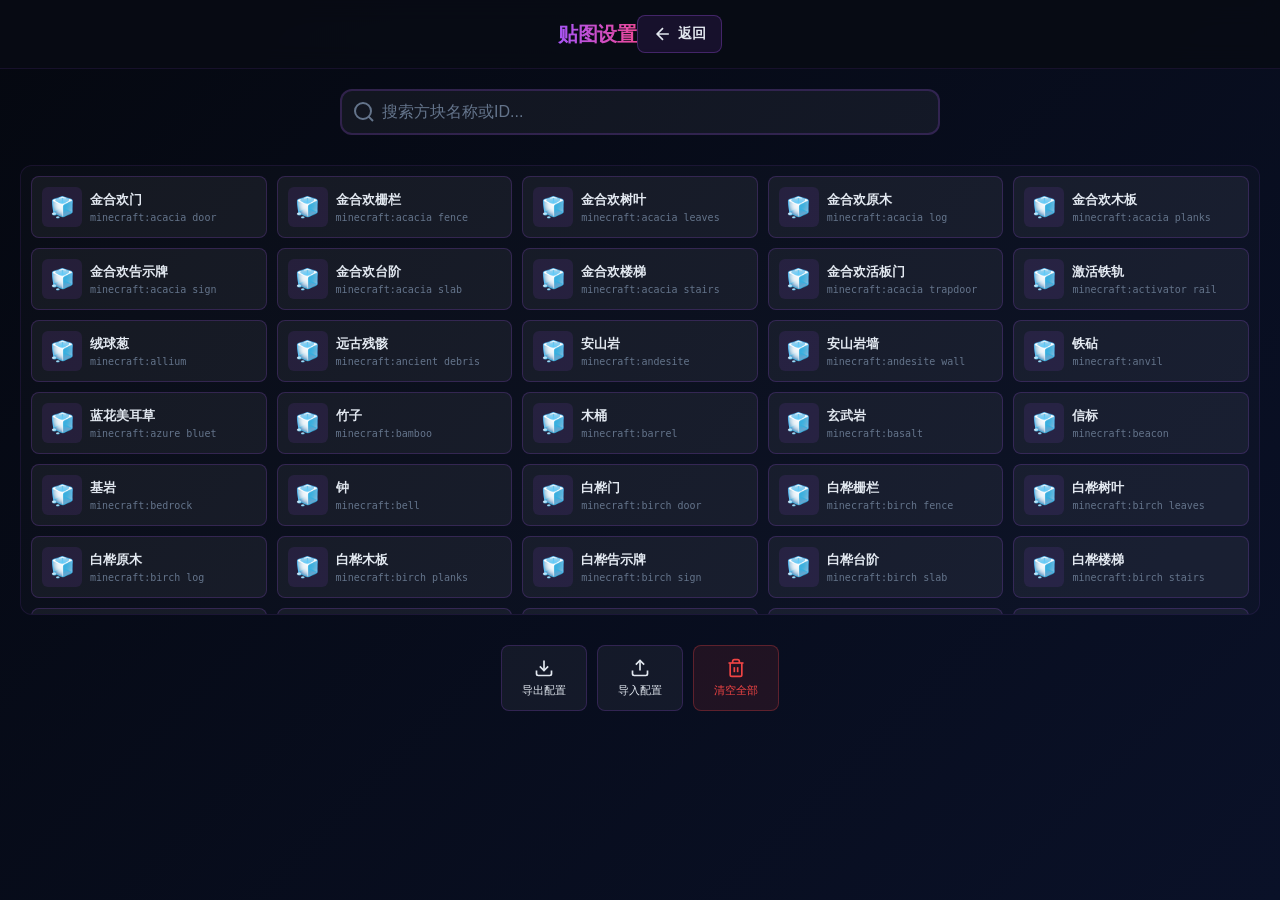
<file: texture-settings.html>
<!DOCTYPE html>
<html lang="zh-CN">
<head>
    <meta charset="UTF-8">
    <meta name="viewport" content="width=device-width, initial-scale=1.0">
    <title>贴图设置 - Litematic Viewer</title>
    <link rel="stylesheet" href="css/style.css">
    <link rel="stylesheet" href="css/texture-settings.css">
</head>
<body>
    <!-- 导航栏 -->
    <header class="header">
        <nav class="nav">
            <div class="logo">贴图设置</div>
            <a href="index.html" class="back-link">
                <svg width="20" height="20" viewBox="0 0 24 24" fill="none" stroke="currentColor" stroke-width="2">
                    <path d="M19 12H5M12 19l-7-7 7-7"/>
                </svg>
                返回
            </a>
        </nav>
    </header>

    <main class="texture-settings-main">
        <!-- 搜索区域 -->
        <section class="search-section">
            <div class="search-container">
                <svg class="search-icon" width="24" height="24" viewBox="0 0 24 24" fill="none" stroke="currentColor" stroke-width="2">
                    <circle cx="11" cy="11" r="8"/>
                    <path d="M21 21l-4.35-4.35"/>
                </svg>
                <input type="text" class="search-input" id="block-search" placeholder="搜索方块名称或ID...">
            </div>
        </section>

        <!-- 方块列表 -->
        <section class="blocks-section">
            <div class="blocks-grid" id="blocks-grid">
                <!-- 方块项目将通过 JavaScript 动态生成 -->
            </div>
        </section>

        <!-- 方块配置面板 -->
        <section class="block-config-panel" id="block-config-panel" style="display: none;">
            <div class="config-panel-header">
                <h2 class="config-panel-title" id="config-block-name">方块名称</h2>
                <button class="panel-close-btn" id="panel-close">
                    <svg width="20" height="20" viewBox="0 0 24 24" fill="none" stroke="currentColor" stroke-width="2">
                        <line x1="18" y1="6" x2="6" y2="18"/>
                        <line x1="6" y1="6" x2="18" y2="18"/>
                    </svg>
                </button>
            </div>

            <div class="config-panel-body">
                <!-- 当前贴图预览 -->
                <div class="current-texture-preview">
                    <h3>当前贴图配置</h3>
                    <div class="texture-preview-grid">
                        <div class="texture-preview-item">
                            <label>顶面</label>
                            <div class="texture-preview-box" id="preview-top">
                                <span class="preview-placeholder">-</span>
                            </div>
                            <span class="preview-text" id="preview-text-top">-</span>
                        </div>
                        <div class="texture-preview-item">
                            <label>底面</label>
                            <div class="texture-preview-box" id="preview-bottom">
                                <span class="preview-placeholder">-</span>
                            </div>
                            <span class="preview-text" id="preview-text-bottom">-</span>
                        </div>
                        <div class="texture-preview-item">
                            <label>北面</label>
                            <div class="texture-preview-box" id="preview-north">
                                <span class="preview-placeholder">-</span>
                            </div>
                            <span class="preview-text" id="preview-text-north">-</span>
                        </div>
                        <div class="texture-preview-item">
                            <label>南面</label>
                            <div class="texture-preview-box" id="preview-south">
                                <span class="preview-placeholder">-</span>
                            </div>
                            <span class="preview-text" id="preview-text-south">-</span>
                        </div>
                        <div class="texture-preview-item">
                            <label>东面</label>
                            <div class="texture-preview-box" id="preview-east">
                                <span class="preview-placeholder">-</span>
                            </div>
                            <span class="preview-text" id="preview-text-east">-</span>
                        </div>
                        <div class="texture-preview-item">
                            <label>西面</label>
                            <div class="texture-preview-box" id="preview-west">
                                <span class="preview-placeholder">-</span>
                            </div>
                            <span class="preview-text" id="preview-text-west">-</span>
                        </div>
                    </div>
                </div>

                <!-- 自定义贴图配置 -->
                <div class="custom-texture-config">
                    <h3>自定义贴图</h3>
                    <div class="texture-input-grid">
                        <div class="texture-input-group">
                            <label>顶面</label>
                            <input type="text" class="texture-input-field" id="input-top" placeholder="输入文件名...">
                        </div>
                        <div class="texture-input-group">
                            <label>底面</label>
                            <input type="text" class="texture-input-field" id="input-bottom" placeholder="输入文件名...">
                        </div>
                        <div class="texture-input-group">
                            <label>北面</label>
                            <input type="text" class="texture-input-field" id="input-north" placeholder="输入文件名...">
                        </div>
                        <div class="texture-input-group">
                            <label>南面</label>
                            <input type="text" class="texture-input-field" id="input-south" placeholder="输入文件名...">
                        </div>
                        <div class="texture-input-group">
                            <label>东面</label>
                            <input type="text" class="texture-input-field" id="input-east" placeholder="输入文件名...">
                        </div>
                        <div class="texture-input-group">
                            <label>西面</label>
                            <input type="text" class="texture-input-field" id="input-west" placeholder="输入文件名...">
                        </div>
                    </div>
                </div>

                <!-- 快捷操作 -->
                <div class="quick-actions">
                    <button class="quick-action-btn" id="btn-fill-all">
                        <svg width="18" height="18" viewBox="0 0 24 24" fill="none" stroke="currentColor" stroke-width="2">
                            <path d="M19 11V9a2 2 0 0 0-2-2H7a2 2 0 0 0-2 2v2"/>
                            <path d="M19 19v2a2 2 0 0 1-2 2H7a2 2 0 0 1-2-2v-2"/>
                            <path d="M5 7l7 5 7-5"/>
                        </svg>
                        六面相同
                    </button>
                    <button class="quick-action-btn" id="btn-fill-sides">
                        <svg width="18" height="18" viewBox="0 0 24 24" fill="none" stroke="currentColor" stroke-width="2">
                            <path d="M3 12h18"/>
                            <path d="M5 7l4 4"/>
                            <path d="M15 11l4-4"/>
                            <path d="M5 17l4-4"/>
                            <path d="M15 13l4 4"/>
                        </svg>
                        四侧相同
                    </button>
                    <button class="quick-action-btn" id="btn-use-current">
                        <svg width="18" height="18" viewBox="0 0 24 24" fill="none" stroke="currentColor" stroke-width="2">
                            <path d="M21 12v7a2 2 0 0 1-2 2H5a2 2 0 0 1-2-2V5a2 2 0 0 1 2-2h11"/>
                            <polyline points="17 2 17 14 5 14"/>
                        </svg>
                        使用当前
                    </button>
                    <button class="quick-action-btn btn-danger" id="btn-reset">
                        <svg width="18" height="18" viewBox="0 0 24 24" fill="none" stroke="currentColor" stroke-width="2">
                            <path d="M3 12a9 9 0 1 0 9-9 9.75 9.75 0 0 0-6.74 2.74L3 8"/>
                            <path d="M3 3v5h5"/>
                        </svg>
                        重置
                    </button>
                    <button class="quick-action-btn" id="btn-rotate-texture">
                        <svg width="18" height="18" viewBox="0 0 24 24" fill="none" stroke="currentColor" stroke-width="2">
                            <path d="M23 4v6h-6"/>
                            <path d="M20.49 15a9 9 0 1 1-2.12-9.36L23 10"/>
                            <path d="M3 12h18"/>
                            <path d="M3 12a9 9 0 1 0 9-9 9.75 9.75 0 0 0-6.74 2.74L3 8"/>
                        </svg>
                        旋转贴图
                    </button>
                </div>
            </div>

            <div class="config-panel-footer">
                <button class="config-save-btn" id="btn-save">保存配置</button>
            </div>
        </section>

        <!-- 操作按钮 -->
        <section class="actions-section">
            <button class="action-btn" id="btn-export">
                <svg width="18" height="18" viewBox="0 0 24 24" fill="none" stroke="currentColor" stroke-width="2">
                    <path d="M21 15v4a2 2 0 0 1-2 2H5a2 2 0 0 1-2-2v-4"/>
                    <polyline points="7 10 12 15 17 10"/>
                    <line x1="12" y1="15" x2="12" y2="3"/>
                </svg>
                导出配置
            </button>
            <button class="action-btn" id="btn-import">
                <svg width="18" height="18" viewBox="0 0 24 24" fill="none" stroke="currentColor" stroke-width="2">
                    <path d="M21 15v4a2 2 0 0 1-2 2H5a2 2 0 0 1-2-2v-4"/>
                    <polyline points="17 8 12 3 7 8"/>
                    <line x1="12" y1="3" x2="12" y2="15"/>
                </svg>
                导入配置
            </button>
            <button class="action-btn btn-danger" id="btn-clear">
                <svg width="18" height="18" viewBox="0 0 24 24" fill="none" stroke="currentColor" stroke-width="2">
                    <polyline points="3 6 5 6 21 6"/>
                    <path d="M19 6v14a2 2 0 0 1-2 2H7a2 2 0 0 1-2-2V6m3 0V4a2 2 0 0 1 2-2h4a2 2 0 0 1 2 2v2"/>
                    <line x1="10" y1="11" x2="10" y2="17"/>
                    <line x1="14" y1="11" x2="14" y2="17"/>
                </svg>
                清空全部
            </button>
        </section>
    </main>

    <!-- Toast 提示 -->
    <div class="toast" id="toast"></div>

    <!-- 错误弹窗 -->
    <div class="error-modal-overlay" id="error-modal">
        <div class="error-modal">
            <div class="error-modal-header">
                <svg width="22" height="22" viewBox="0 0 24 24" fill="none" stroke="#ef4444" stroke-width="2" stroke-linecap="round" stroke-linejoin="round">
                    <circle cx="12" cy="12" r="10"/>
                    <line x1="15" y1="9" x2="9" y2="15"/>
                    <line x1="9" y1="9" x2="15" y2="15"/>
                </svg>
                <span>错误</span>
            </div>
            <div class="error-modal-body">
                <p id="error-message"></p>
            </div>
            <div class="error-modal-footer">
                <button class="error-modal-btn" id="error-modal-close-btn">确定</button>
            </div>
        </div>
    </div>

    <script src="js/block-colors.js"></script>
    <script src="js/block-textures.js"></script>
    <script src="js/texture-settings-page.js"></script>
</body>
</html>
</file>
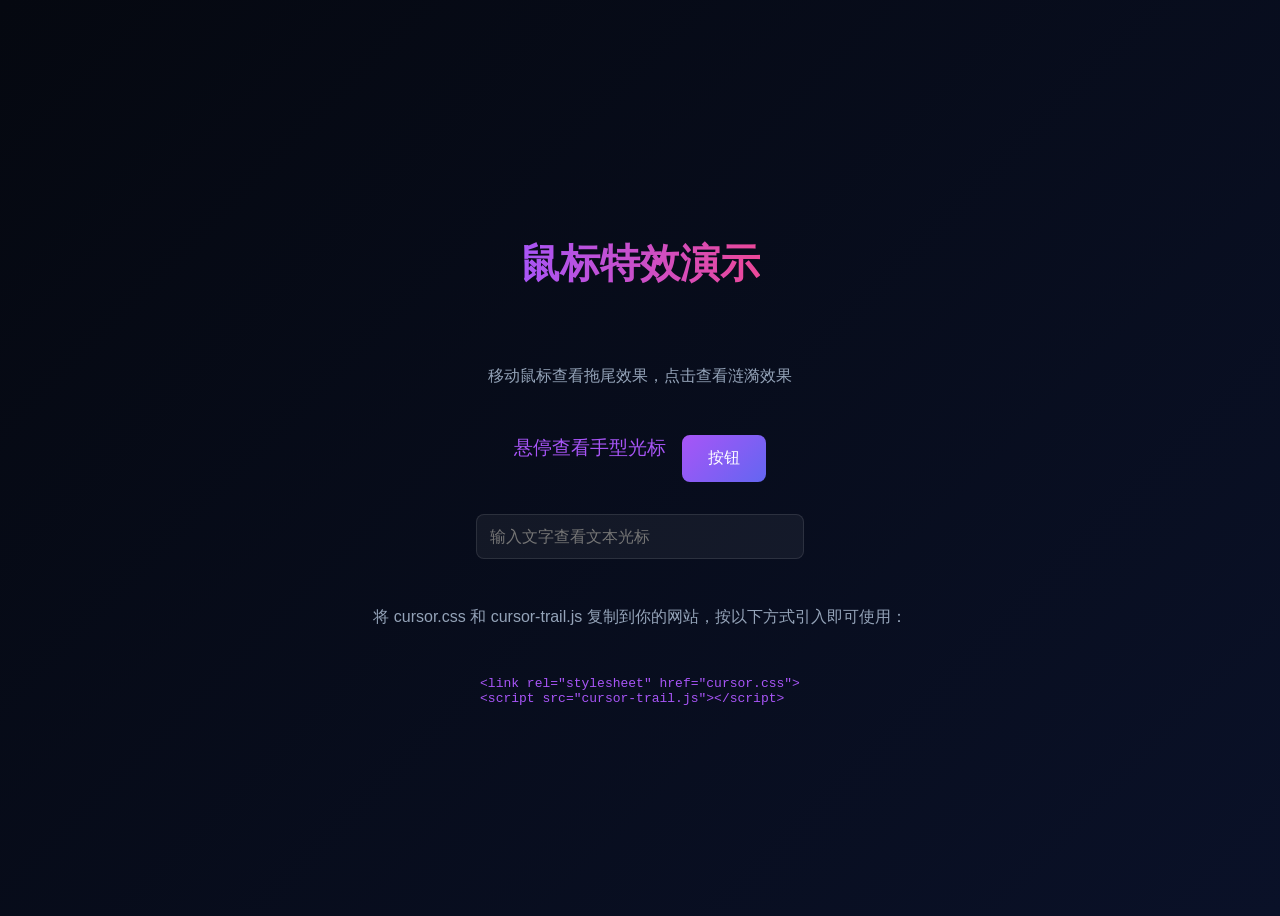
<file: 鼠标特效/demo.html>
<!DOCTYPE html>
<html lang="zh-CN">
<head>
    <meta charset="UTF-8">
    <meta name="viewport" content="width=device-width, initial-scale=1.0">
    <title>鼠标特效演示</title>
    <link rel="stylesheet" href="cursor.css">
    <style>
        body {
            font-family: 'Inter', -apple-system, BlinkMacSystemFont, sans-serif;
            background: linear-gradient(135deg, #050810 0%, #0a1128 100%);
            color: #e2e8f0;
            display: flex;
            align-items: center;
            justify-content: center;
            min-height: 100vh;
            flex-direction: column;
            gap: 2rem;
        }
        h1 {
            background: linear-gradient(90deg, #a855f7, #ec4899);
            -webkit-background-clip: text;
            background-clip: text;
            color: transparent;
            font-size: 2.5rem;
        }
        .demo-area {
            display: flex;
            gap: 1rem;
            flex-wrap: wrap;
            justify-content: center;
            max-width: 600px;
        }
        a { color: #a855f7; font-size: 1.2rem; text-decoration: none; }
        button {
            background: linear-gradient(135deg, #a855f7, #6366f1);
            color: #fff;
            border: none;
            padding: 0.8rem 1.6rem;
            border-radius: 0.5rem;
            font-size: 1rem;
        }
        input, textarea {
            background: rgba(255,255,255,0.05);
            border: 1px solid rgba(255,255,255,0.1);
            color: #e2e8f0;
            padding: 0.8rem;
            border-radius: 0.5rem;
            font-size: 1rem;
            width: 300px;
        }
        p { color: #94a3b8; }
    </style>
</head>
<body>
    <h1>鼠标特效演示</h1>
    <p>移动鼠标查看拖尾效果，点击查看涟漪效果</p>
    <div class="demo-area">
        <a href="#">悬停查看手型光标</a>
        <button>按钮</button>
    </div>
    <div class="demo-area">
        <input type="text" placeholder="输入文字查看文本光标">
    </div>
    <p>将 cursor.css 和 cursor-trail.js 复制到你的网站，按以下方式引入即可使用：</p>
    <code style="color:#a855f7;">&lt;link rel="stylesheet" href="cursor.css"&gt;<br>&lt;script src="cursor-trail.js"&gt;&lt;/script&gt;</code>
    <script src="cursor-trail.js"></script>
</body>
</html>
</file>
<file: css/style.css>
/* ============================================
   Litematic Viewer — 赛博朋克暗色主题样式
   ============================================ */

/* 4.1 全局样式 */
* {
    margin: 0;
    padding: 0;
    box-sizing: border-box;
}

html {
    font-size: 10px;
    scroll-behavior: smooth;
}

body {
    font-family: 'Inter', -apple-system, BlinkMacSystemFont, 'Segoe UI', Roboto, sans-serif;
    background: linear-gradient(135deg, #050810, #0a1128);
    color: #e2e8f0;
    min-height: 100vh;
    overflow-x: hidden;
}

::selection {
    color: #fff;
    background-color: #a855f7;
}

a {
    text-decoration: none;
    color: inherit;
}

/* 4.2 导航栏 */
.header {
    background: rgba(8, 12, 21, 0.9);
    backdrop-filter: blur(12px);
    -webkit-backdrop-filter: blur(12px);
    position: sticky;
    top: 0;
    z-index: 100;
    border-bottom: 1px solid rgba(168, 85, 247, 0.1);
}

.nav {
    display: flex;
    justify-content: center;
    align-items: center;
    max-width: 120rem;
    margin: 0 auto;
    padding: 1.5rem 3rem;
}

.logo {
    font-size: 2rem;
    font-weight: 800;
    background: linear-gradient(90deg, #a855f7, #ec4899);
    -webkit-background-clip: text;
    background-clip: text;
    color: transparent;
    letter-spacing: -0.02em;
}

/* 4.3 英雄区 */
.main {
    max-width: 120rem;
    margin: 0 auto;
    padding: 0 2rem;
}

.banner {
    text-align: center;
    padding: 4rem 0 2rem;
}

.banner h1 {
    font-size: 3.5rem;
    font-weight: 800;
    background: linear-gradient(90deg, #a855f7, #ec4899, #f97316);
    -webkit-background-clip: text;
    background-clip: text;
    color: transparent;
    line-height: 1.2;
    margin-bottom: 1rem;
}

.banner-subtitle {
    font-size: 1.6rem;
    color: #94a3b8;
    font-weight: 400;
}

/* 4.4 上传区域 */
.upload-section {
    padding: 1rem 0 3rem;
}

.upload-zone {
    max-width: 60rem;
    margin: 0 auto;
    min-height: 25rem;
    border: 2px dashed rgba(168, 85, 247, 0.4);
    border-radius: 1.5rem;
    background: rgba(168, 85, 247, 0.03);
    display: flex;
    flex-direction: column;
    align-items: center;
    justify-content: center;
    gap: 1rem;
    cursor: pointer;
    transition: all 0.3s ease;
}

.upload-zone:hover,
.upload-zone.dragover {
    border: 2px solid rgba(168, 85, 247, 0.8);
    background: rgba(168, 85, 247, 0.08);
    box-shadow: 0 0 30px rgba(168, 85, 247, 0.2);
}

.upload-icon {
    color: #a855f7;
    opacity: 0.7;
    transition: all 0.3s ease;
}

.upload-zone:hover .upload-icon {
    opacity: 1;
    transform: translateY(-4px);
}

.upload-text {
    font-size: 1.6rem;
    color: #e2e8f0;
    font-weight: 600;
}

.upload-hint {
    font-size: 1.3rem;
    color: #64748b;
}

/* 4.5 预览区域 */
.preview-section {
    padding: 0 0 2rem;
}

.preview-container {
    display: flex;
    gap: 2rem;
    align-items: stretch;
}

.canvas-wrapper {
    flex: 1;
    min-width: 0;
}

.canvas-container {
    position: relative;
    width: 100%;
    height: 65rem;
    background: rgba(0, 0, 0, 0.3);
    border: 1px solid rgba(168, 85, 247, 0.15);
    border-radius: 1.5rem;
    overflow: hidden;
}

#three-canvas {
    display: block;
    width: 100%;
    height: 100%;
    border-radius: 1.5rem;
}

/* 4.6 信息面板 */
.info-panel {
    width: 30rem;
    flex-shrink: 0;
    background: linear-gradient(135deg, rgba(168, 85, 247, 0.06), rgba(236, 72, 153, 0.04));
    border: 1px solid rgba(168, 85, 247, 0.15);
    border-radius: 1.5rem;
    padding: 2rem;
    box-shadow: 0 10px 15px -3px rgba(0, 0, 0, 0.5);
    overflow-y: auto;
    max-height: 65rem;
}

.info-title {
    font-size: 1.8rem;
    font-weight: 700;
    background: linear-gradient(90deg, #a855f7, #ec4899);
    -webkit-background-clip: text;
    background-clip: text;
    color: transparent;
    margin-bottom: 0.8rem;
}

.info-divider,
.stats-divider {
    height: 1px;
    background: linear-gradient(90deg, rgba(168, 85, 247, 0.3), transparent);
    margin-bottom: 1.5rem;
}

.info-row {
    display: flex;
    justify-content: space-between;
    align-items: center;
    padding: 0.8rem 0;
    border-bottom: 1px solid rgba(255, 255, 255, 0.04);
}

.info-row:last-child {
    border-bottom: none;
}

.info-label {
    font-size: 1.3rem;
    color: #94a3b8;
}

.info-value {
    font-size: 1.3rem;
    color: #e2e8f0;
    font-weight: 600;
    text-align: right;
    max-width: 16rem;
    overflow: hidden;
    text-overflow: ellipsis;
    white-space: nowrap;
}

/* 方块统计 */
.block-stats {
    margin-top: 2rem;
}

.stats-title {
    font-size: 1.5rem;
    font-weight: 700;
    color: #e2e8f0;
    margin-bottom: 0.8rem;
}

.stats-list {
    display: flex;
    flex-direction: column;
    gap: 1rem;
}

.stat-item {
    display: flex;
    flex-direction: column;
    gap: 0.4rem;
}

.stat-header {
    display: flex;
    justify-content: space-between;
    align-items: center;
}

.stat-name {
    font-size: 1.2rem;
    color: #94a3b8;
    overflow: hidden;
    text-overflow: ellipsis;
    white-space: nowrap;
    max-width: 18rem;
}

.stat-count {
    font-size: 1.1rem;
    color: #64748b;
    flex-shrink: 0;
}

/* 4.12 方块统计进度条 */
.block-stat-bar {
    height: 0.6rem;
    background: rgba(255, 255, 255, 0.06);
    border-radius: 0.3rem;
    overflow: hidden;
}

.block-stat-fill {
    height: 100%;
    background: linear-gradient(90deg, #a855f7, #ec4899);
    border-radius: 0.3rem;
    transition: width 0.5s ease;
}

.stats-toggle-btn {
    display: none;
    width: 100%;
    margin-top: 1rem;
    padding: 0.8rem;
    background: rgba(255, 255, 255, 0.05);
    border: 1px solid rgba(255, 255, 255, 0.1);
    border-radius: 0.6rem;
    color: #a78bfa;
    font-size: 1.3rem;
    font-family: inherit;
    cursor: pointer;
    transition: all 0.3s ease;
}

.stats-toggle-btn:hover {
    background: rgba(168, 85, 247, 0.1);
    border-color: rgba(168, 85, 247, 0.3);
    color: #c084fc;
}

/* 4.7 控制面板 */
.controls-bar {
    display: flex;
    align-items: center;
    justify-content: center;
    gap: 1.5rem;
    padding: 1.2rem 2rem;
    margin: 1rem 0 3rem;
    background: rgba(8, 12, 21, 0.9);
    backdrop-filter: blur(12px);
    -webkit-backdrop-filter: blur(12px);
    border-radius: 1rem;
    border: 1px solid rgba(168, 85, 247, 0.1);
    flex-wrap: wrap;
}

.control-group {
    display: flex;
    align-items: center;
    gap: 1rem;
}

.control-label {
    font-size: 1.2rem;
    color: #94a3b8;
    white-space: nowrap;
}

.layer-slider-group {
    display: flex;
    align-items: center;
    gap: 0.5rem;
}

.layer-value {
    font-size: 1.2rem;
    color: #a855f7;
    font-weight: 600;
    min-width: 2.5rem;
    text-align: center;
}

/* Range input 自定义 */
.range-input {
    -webkit-appearance: none;
    appearance: none;
    width: 12rem;
    height: 0.4rem;
    background: rgba(168, 85, 247, 0.2);
    border-radius: 0.2rem;
    outline: none;
    cursor: pointer;
}

.range-input::-webkit-slider-thumb {
    -webkit-appearance: none;
    appearance: none;
    width: 1.4rem;
    height: 1.4rem;
    background: linear-gradient(135deg, #a855f7, #ec4899);
    border-radius: 50%;
    cursor: pointer;
    box-shadow: 0 0 8px rgba(168, 85, 247, 0.5);
    transition: transform 0.2s ease;
}

.range-input::-webkit-slider-thumb:hover {
    transform: scale(1.2);
}

.range-input::-moz-range-thumb {
    width: 1.4rem;
    height: 1.4rem;
    background: linear-gradient(135deg, #a855f7, #ec4899);
    border-radius: 50%;
    border: none;
    cursor: pointer;
    box-shadow: 0 0 8px rgba(168, 85, 247, 0.5);
}

/* 4.8 控制按钮 */
.control-btn {
    display: flex;
    align-items: center;
    gap: 0.5rem;
    padding: 0.8rem 1.5rem;
    background: rgba(168, 85, 247, 0.08);
    border: 1px solid rgba(168, 85, 247, 0.2);
    border-radius: 0.8rem;
    color: #94a3b8;
    font-size: 1.3rem;
    font-family: inherit;
    cursor: pointer;
    transition: all 0.3s cubic-bezier(0.34, 1.56, 0.64, 1);
    white-space: nowrap;
}

.control-btn:hover {
    transform: translateY(-3px) scale(1.03);
    box-shadow: 0 4px 15px rgba(168, 85, 247, 0.3);
    color: #e2e8f0;
    border-color: rgba(168, 85, 247, 0.5);
    background: rgba(168, 85, 247, 0.15);
}

.control-btn.active {
    background: linear-gradient(135deg, #a855f7, #ec4899);
    border-color: transparent;
    color: #fff;
    box-shadow: 0 4px 15px rgba(168, 85, 247, 0.3);
}

.control-btn.active:hover {
    filter: brightness(1.1);
}

.control-btn.btn-danger:hover {
    border-color: rgba(239, 68, 68, 0.6);
    color: #ef4444;
    background: rgba(239, 68, 68, 0.1);
    box-shadow: 0 4px 15px rgba(239, 68, 68, 0.2);
}

.control-btn svg {
    flex-shrink: 0;
}

/* 4.10 加载遮罩 */
.loading-overlay {
    position: absolute;
    top: 0;
    left: 0;
    right: 0;
    bottom: 0;
    background: linear-gradient(135deg, rgba(5, 8, 16, 0.9), rgba(10, 17, 40, 0.9));
    backdrop-filter: blur(4px);
    -webkit-backdrop-filter: blur(4px);
    display: none;
    align-items: center;
    justify-content: center;
    flex-direction: column;
    gap: 1.5rem;
    z-index: 10;
    border-radius: 1.5rem;
}

.loading-overlay.active {
    display: flex;
}

.loading-spinner {
    width: 4rem;
    height: 4rem;
    border: 3px solid rgba(168, 85, 247, 0.2);
    border-top-color: #a855f7;
    border-radius: 50%;
    animation: spin 0.8s linear infinite;
}

@keyframes spin {
    to { transform: rotate(360deg); }
}

.loading-text {
    font-size: 1.6rem;
    color: #a855f7;
    font-weight: 600;
}

/* 4.11 空状态 */
.empty-state {
    position: absolute;
    top: 0;
    left: 0;
    right: 0;
    bottom: 0;
    display: flex;
    align-items: center;
    justify-content: center;
    flex-direction: column;
    gap: 1rem;
    color: #64748b;
    pointer-events: none;
}

.empty-state svg {
    opacity: 0.3;
}

.empty-state p {
    font-size: 1.4rem;
}

.empty-state.hidden {
    display: none;
}

/* 4.9 Toast 提示 */
.toast {
    position: fixed;
    top: 2rem;
    left: 50%;
    transform: translateX(-50%);
    padding: 1.2rem 2.4rem;
    border-radius: 0.8rem;
    color: #fff;
    font-size: 1.4rem;
    font-weight: 500;
    font-family: 'Inter', -apple-system, BlinkMacSystemFont, 'Segoe UI', Roboto, sans-serif;
    box-shadow: 0 10px 40px rgba(0, 0, 0, 0.5);
    backdrop-filter: blur(12px);
    -webkit-backdrop-filter: blur(12px);
    border: 1px solid rgba(255, 255, 255, 0.1);
    z-index: 1000;
    animation: toastIn 0.3s ease;
    white-space: nowrap;
}

.toast.success {
    background: linear-gradient(135deg, #10b981, #059669);
}

.toast.error {
    background: linear-gradient(135deg, #ef4444, #dc2626);
}

.toast.info {
    background: linear-gradient(135deg, #a855f7, #ec4899);
}

.toast.fade-out {
    animation: toastOut 0.3s ease forwards;
}

@keyframes toastIn {
    from { opacity: 0; transform: translateX(-50%) translateY(-1rem); }
    to { opacity: 1; transform: translateX(-50%) translateY(0); }
}

@keyframes toastOut {
    from { opacity: 1; transform: translateX(-50%) translateY(0); }
    to { opacity: 0; transform: translateX(-50%) translateY(-1rem); }
}

/* 错误弹窗（需手动关闭） */
.error-modal-overlay {
    position: fixed;
    top: 0;
    left: 0;
    right: 0;
    bottom: 0;
    background: rgba(0, 0, 0, 0.6);
    backdrop-filter: blur(4px);
    -webkit-backdrop-filter: blur(4px);
    z-index: 2000;
    display: flex;
    align-items: center;
    justify-content: center;
    animation: modalFadeIn 0.2s ease;
}

.error-modal {
    background: rgba(15, 20, 35, 0.98);
    border: 1px solid rgba(239, 68, 68, 0.3);
    border-radius: 1.2rem;
    box-shadow: 0 20px 60px rgba(0, 0, 0, 0.6), 0 0 30px rgba(239, 68, 68, 0.1);
    max-width: 42rem;
    width: 90%;
    overflow: hidden;
}

.error-modal-header {
    display: flex;
    align-items: center;
    gap: 0.8rem;
    padding: 1.5rem 2rem;
    border-bottom: 1px solid rgba(239, 68, 68, 0.15);
    font-size: 1.6rem;
    font-weight: 700;
    color: #ef4444;
}

.error-modal-body {
    padding: 2rem;
}

.error-modal-body p {
    font-size: 1.4rem;
    color: #e2e8f0;
    line-height: 1.6;
    word-break: break-all;
}

.error-modal-footer {
    padding: 1rem 2rem 1.5rem;
    display: flex;
    justify-content: flex-end;
}

.error-modal-btn {
    padding: 0.8rem 2rem;
    background: linear-gradient(135deg, #ef4444, #dc2626);
    color: #fff;
    border: none;
    border-radius: 0.6rem;
    font-size: 1.4rem;
    font-family: inherit;
    font-weight: 600;
    cursor: pointer;
    transition: all 0.3s cubic-bezier(0.34, 1.56, 0.64, 1);
}

.error-modal-btn:hover {
    transform: translateY(-2px) scale(1.02);
    box-shadow: 0 4px 15px rgba(239, 68, 68, 0.4);
    filter: brightness(1.1);
}

@keyframes modalFadeIn {
    from { opacity: 0; }
    to { opacity: 1; }
}

/* Footer */
.footer {
    text-align: center;
    padding: 3rem 2rem;
    border-top: 1px solid rgba(168, 85, 247, 0.1);
}

.footer p {
    font-size: 1.2rem;
    color: #64748b;
}

/* 隐藏预览区域的初始状态 */
#preview-section {
    display: none;
}

#controls-bar {
    display: none;
}

/* ============================================
   响应式设计
   ============================================ */
@media (max-width: 768px) {
    .nav {
        padding: 1.2rem 1.5rem;
    }

    .logo {
        font-size: 1.6rem;
    }

    .banner h1 {
        font-size: 2.4rem;
    }

    .banner-subtitle {
        font-size: 1.4rem;
    }

    .upload-zone {
        min-height: 18rem;
        padding: 2rem;
    }

    .upload-icon svg {
        width: 48px;
        height: 48px;
    }

    .upload-text {
        font-size: 1.4rem;
    }

    .preview-container {
        flex-direction: column;
    }

    .info-panel {
        width: 100%;
        max-height: none;
    }

    .canvas-container {
        height: 40rem;
    }

    .controls-bar {
        flex-direction: column;
        align-items: stretch;
        padding: 1rem 1.5rem;
    }

    .control-group {
        justify-content: center;
    }

    .range-input {
        width: 8rem;
    }

    .control-btn {
        justify-content: center;
    }
}

@media (max-width: 480px) {
    .banner h1 {
        font-size: 2rem;
    }

    .canvas-container {
        height: 30rem;
    }

    .layer-slider-group {
        flex-wrap: wrap;
        justify-content: center;
    }
}

/* 贴图设置模态框 */
.texture-modal-overlay {
    position: fixed;
    top: 0;
    left: 0;
    width: 100%;
    height: 100%;
    background: rgba(0, 0, 0, 0.7);
    backdrop-filter: blur(4px);
    -webkit-backdrop-filter: blur(4px);
    z-index: 1000;
    display: none;
    align-items: center;
    justify-content: center;
}

.texture-modal-overlay.active {
    display: flex;
}

.texture-modal {
    background: linear-gradient(135deg, #1a1a2e, #16213e);
    border: 1px solid rgba(168, 85, 247, 0.2);
    border-radius: 16px;
    width: 90%;
    max-width: 600px;
    max-height: 90vh;
    overflow-y: auto;
    box-shadow: 0 20px 60px rgba(0, 0, 0, 0.5);
}

.texture-modal-header {
    display: flex;
    justify-content: space-between;
    align-items: center;
    padding: 1.5rem 2rem;
    border-bottom: 1px solid rgba(168, 85, 247, 0.1);
}

.texture-modal-header h2 {
    font-size: 1.8rem;
    font-weight: 700;
    background: linear-gradient(90deg, #a855f7, #ec4899);
    -webkit-background-clip: text;
    background-clip: text;
    color: transparent;
    margin: 0;
}

.texture-modal-close {
    background: rgba(239, 68, 68, 0.1);
    border: 1px solid rgba(239, 68, 68, 0.3);
    border-radius: 8px;
    width: 40px;
    height: 40px;
    display: flex;
    align-items: center;
    justify-content: center;
    cursor: pointer;
    color: #ef4444;
    transition: all 0.3s ease;
}

.texture-modal-close:hover {
    background: rgba(239, 68, 68, 0.2);
    transform: rotate(90deg);
}

.texture-modal-body {
    padding: 2rem;
}

.texture-selector {
    display: flex;
    align-items: center;
    gap: 1rem;
    margin-bottom: 2rem;
}

.texture-label {
    font-size: 1.4rem;
    font-weight: 600;
    color: #e2e8f0;
    white-space: nowrap;
}

.texture-select {
    flex: 1;
    background: rgba(255, 255, 255, 0.05);
    border: 1px solid rgba(168, 85, 247, 0.2);
    border-radius: 8px;
    padding: 0.8rem 1rem;
    font-size: 1.4rem;
    color: #e2e8f0;
    cursor: pointer;
    transition: all 0.3s ease;
}

.texture-select:hover,
.texture-select:focus {
    border-color: rgba(168, 85, 247, 0.5);
    background: rgba(255, 255, 255, 0.08);
}

.texture-select option {
    background: #1a1a2e;
    color: #e2e8f0;
    padding: 0.5rem;
}

.texture-config {
    background: rgba(255, 255, 255, 0.03);
    border-radius: 12px;
    padding: 1.5rem;
    margin-bottom: 1.5rem;
}

.config-title {
    font-size: 1.4rem;
    font-weight: 600;
    color: #a855f7;
    margin-bottom: 1rem;
}

.face-config-row {
    display: grid;
    grid-template-columns: 1fr 1fr;
    gap: 1rem;
    margin-bottom: 1rem;
}

.face-config-item {
    display: flex;
    flex-direction: column;
    gap: 0.5rem;
}

.face-config-item .face-label {
    font-size: 1.2rem;
    font-weight: 500;
    color: #94a3b8;
}

.texture-input {
    background: rgba(255, 255, 255, 0.05);
    border: 1px solid rgba(168, 85, 247, 0.2);
    border-radius: 6px;
    padding: 0.6rem 0.8rem;
    font-size: 1.2rem;
    color: #e2e8f0;
    font-family: 'Inter', monospace;
    transition: all 0.3s ease;
}

.texture-input:hover,
.texture-input:focus {
    border-color: rgba(168, 85, 247, 0.5);
    background: rgba(255, 255, 255, 0.08);
    outline: none;
}

.texture-input::placeholder {
    color: #64748b;
}

.quick-settings {
    background: rgba(255, 255, 255, 0.03);
    border-radius: 12px;
    padding: 1.5rem;
    margin-bottom: 1.5rem;
}

.quick-actions {
    display: grid;
    grid-template-columns: repeat(3, 1fr);
    gap: 0.8rem;
}

.quick-btn {
    display: flex;
    flex-direction: column;
    align-items: center;
    gap: 0.5rem;
    padding: 1rem;
    background: rgba(168, 85, 247, 0.1);
    border: 1px solid rgba(168, 85, 247, 0.3);
    border-radius: 8px;
    color: #e2e8f0;
    font-size: 1.2rem;
    cursor: pointer;
    transition: all 0.3s ease;
}

.quick-btn:hover {
    background: rgba(168, 85, 247, 0.2);
    border-color: rgba(168, 85, 247, 0.5);
    transform: translateY(-2px);
}

.quick-btn svg {
    width: 24px;
    height: 24px;
}

.texture-actions {
    display: grid;
    grid-template-columns: repeat(4, 1fr);
    gap: 0.8rem;
}

.texture-action-btn {
    display: flex;
    flex-direction: column;
    align-items: center;
    gap: 0.5rem;
    padding: 1rem 0.8rem;
    background: rgba(255, 255, 255, 0.05);
    border: 1px solid rgba(168, 85, 247, 0.2);
    border-radius: 8px;
    color: #e2e8f0;
    font-size: 1.1rem;
    cursor: pointer;
    transition: all 0.3s ease;
}

.texture-action-btn:hover {
    background: rgba(168, 85, 247, 0.15);
    border-color: rgba(168, 85, 247, 0.4);
    transform: translateY(-2px);
}

.texture-action-btn.btnSave {
    background: rgba(34, 197, 94, 0.1);
    border-color: rgba(34, 197, 94, 0.3);
    color: #22c55e;
}

.texture-action-btn.btnSave:hover {
    background: rgba(34, 197, 94, 0.2);
    border-color: rgba(34, 197, 94, 0.5);
}

.texture-action-btn.btn-danger {
    background: rgba(239, 68, 68, 0.1);
    border-color: rgba(239, 68, 68, 0.3);
    color: #ef4444;
}

.texture-action-btn.btn-danger:hover {
    background: rgba(239, 68, 68, 0.2);
    border-color: rgba(239, 68, 68, 0.5);
}

.texture-action-btn svg {
    width: 20px;
    height: 20px;
}

/* 按钮主要样式 */
.btn-primary {
    background: linear-gradient(135deg, rgba(168, 85, 247, 0.2), rgba(236, 72, 153, 0.2));
    border-color: rgba(168, 85, 247, 0.4);
}

.btn-primary:hover {
    background: linear-gradient(135deg, rgba(168, 85, 247, 0.3), rgba(236, 72, 153, 0.3));
    border-color: rgba(168, 85, 247, 0.6);
    box-shadow: 0 4px 12px rgba(168, 85, 247, 0.3);
}

/* 响应式调整 */
@media (max-width: 768px) {
    .face-config-row {
        grid-template-columns: 1fr;
    }

    .quick-actions {
        grid-template-columns: 1fr;
    }

    .texture-actions {
        grid-template-columns: repeat(2, 1fr);
    }
}
</file>
<file: css/texture-settings.css>
/* 贴图设置页面样式 */

.texture-settings-main {
    max-width: 140rem;
    margin: 0 auto;
    padding: 2rem;
}

/* 导航栏返回链接 */
.back-link {
    display: flex;
    align-items: center;
    gap: 0.5rem;
    padding: 0.8rem 1.5rem;
    background: rgba(168, 85, 247, 0.1);
    border: 1px solid rgba(168, 85, 247, 0.3);
    border-radius: 8px;
    color: #e2e8f0;
    text-decoration: none;
    font-size: 1.4rem;
    font-weight: 600;
    transition: all 0.3s ease;
    cursor: pointer;
}

.back-link:hover {
    background: rgba(168, 85, 247, 0.2);
    border-color: rgba(168, 85, 247, 0.5);
    transform: translateX(-4px);
}

/* 搜索区域 */
.search-section {
    margin-bottom: 3rem;
}

.search-container {
    position: relative;
    max-width: 60rem;
    margin: 0 auto;
}

.search-icon {
    position: absolute;
    left: 1.2rem;
    top: 50%;
    transform: translateY(-50%);
    color: #64748b;
    pointer-events: none;
}

.search-input {
    width: 100%;
    padding: 1.2rem 1.2rem 1.2rem 4rem;
    background: rgba(255, 255, 255, 0.05);
    border: 2px solid rgba(168, 85, 247, 0.2);
    border-radius: 12px;
    font-size: 1.6rem;
    color: #e2e8f0;
    transition: all 0.3s ease;
}

.search-input::placeholder {
    color: #64748b;
}

.search-input:focus {
    outline: none;
    border-color: rgba(168, 85, 247, 0.6);
    background: rgba(255, 255, 255, 0.08);
    box-shadow: 0 0 20px rgba(168, 85, 247, 0.2);
}

/* 方块列表区域 */
.blocks-section {
    margin-bottom: 3rem;
}

.blocks-grid {
    display: grid;
    grid-template-columns: repeat(auto-fill, minmax(20rem, 1fr));
    gap: 1rem;
    max-height: 50vh;
    overflow-y: auto;
    padding: 1rem;
    background: rgba(255, 255, 255, 0.02);
    border-radius: 12px;
    border: 1px solid rgba(168, 85, 247, 0.1);
}

.blocks-grid::-webkit-scrollbar {
    width: 8px;
}

.blocks-grid::-webkit-scrollbar-track {
    background: rgba(255, 255, 255, 0.05);
    border-radius: 4px;
}

.blocks-grid::-webkit-scrollbar-thumb {
    background: rgba(168, 85, 247, 0.3);
    border-radius: 4px;
}

.blocks-grid::-webkit-scrollbar-thumb:hover {
    background: rgba(168, 85, 247, 0.5);
}

.block-item {
    background: rgba(255, 255, 255, 0.05);
    border: 1px solid rgba(168, 85, 247, 0.2);
    border-radius: 8px;
    padding: 1rem;
    cursor: pointer;
    transition: all 0.3s ease;
    display: flex;
    align-items: center;
    gap: 0.8rem;
}

.block-item:hover {
    background: rgba(168, 85, 247, 0.1);
    border-color: rgba(168, 85, 247, 0.5);
    transform: translateY(-2px);
    box-shadow: 0 8px 20px rgba(168, 85, 247, 0.15);
}

.block-item.has-custom-config {
    border-color: #22c55e;
    background: rgba(34, 197, 94, 0.05);
}

.block-item.has-custom-config:hover {
    border-color: #22c55e;
    background: rgba(34, 197, 94, 0.1);
}

.block-icon {
    width: 4rem;
    height: 4rem;
    background: rgba(168, 85, 247, 0.1);
    border-radius: 6px;
    display: flex;
    align-items: center;
    justify-content: center;
    font-size: 2rem;
    flex-shrink: 0;
}

.block-info {
    flex: 1;
    min-width: 0;
}

.block-name {
    font-size: 1.3rem;
    font-weight: 600;
    color: #e2e8f0;
    margin-bottom: 0.3rem;
    white-space: nowrap;
    overflow: hidden;
    text-overflow: ellipsis;
}

.block-id {
    font-size: 1rem;
    color: #64748b;
    font-family: 'Inter', monospace;
    white-space: nowrap;
    overflow: hidden;
    text-overflow: ellipsis;
}

.custom-indicator {
    display: none;
    align-items: center;
    gap: 0.3rem;
    font-size: 0.9rem;
    color: #22c55e;
    font-weight: 600;
}

.block-item.has-custom-config .custom-indicator {
    display: flex;
}

.custom-indicator svg {
    width: 14px;
    height: 14px;
}

/* 方块配置面板 */
.block-config-panel {
    position: fixed;
    top: 50%;
    left: 50%;
    transform: translate(-50%, -50%);
    background: linear-gradient(135deg, #1a1a2e, #16213e);
    border: 1px solid rgba(168, 85, 247, 0.2);
    border-radius: 16px;
    width: 90%;
    max-width: 800px;
    max-height: 90vh;
    overflow-y: auto;
    box-shadow: 0 20px 60px rgba(0, 0, 0, 0.5);
    z-index: 1000;
}

.config-panel-header {
    display: flex;
    justify-content: space-between;
    align-items: center;
    padding: 1.5rem 2rem;
    border-bottom: 1px solid rgba(168, 85, 247, 0.1);
    position: sticky;
    top: 0;
    background: linear-gradient(135deg, #1a1a2e, #16213e);
    z-index: 10;
}

.config-panel-title {
    font-size: 1.8rem;
    font-weight: 700;
    background: linear-gradient(90deg, #a855f7, #ec4899);
    -webkit-background-clip: text;
    background-clip: text;
    color: transparent;
    margin: 0;
}

.panel-close-btn {
    background: rgba(239, 68, 68, 0.1);
    border: 1px solid rgba(239, 68, 68, 0.3);
    border-radius: 8px;
    width: 40px;
    height: 40px;
    display: flex;
    align-items: center;
    justify-content: center;
    cursor: pointer;
    color: #ef4444;
    transition: all 0.3s ease;
}

.panel-close-btn:hover {
    background: rgba(239, 68, 68, 0.2);
    transform: rotate(90deg);
}

.config-panel-body {
    padding: 2rem;
}

.config-panel-footer {
    padding: 1.5rem 2rem;
    border-top: 1px solid rgba(168, 85, 247, 0.1);
    position: sticky;
    bottom: 0;
    background: linear-gradient(135deg, #1a1a2e, #16213e);
    z-index: 10;
}

.config-save-btn {
    width: 100%;
    padding: 1.2rem;
    background: linear-gradient(135deg, #22c55e, #16a34a);
    border: none;
    border-radius: 8px;
    color: white;
    font-size: 1.5rem;
    font-weight: 700;
    cursor: pointer;
    transition: all 0.3s ease;
}

.config-save-btn:hover {
    background: linear-gradient(135deg, #16a34a, #15803d);
    transform: translateY(-2px);
    box-shadow: 0 8px 20px rgba(34, 197, 94, 0.3);
}

/* 当前贴图预览 */
.current-texture-preview {
    background: rgba(255, 255, 255, 0.03);
    border-radius: 12px;
    padding: 1.5rem;
    margin-bottom: 2rem;
}

.current-texture-preview h3 {
    font-size: 1.5rem;
    color: #a855f7;
    margin-bottom: 1.5rem;
}

.texture-preview-grid {
    display: grid;
    grid-template-columns: repeat(auto-fit, minmax(15rem, 1fr));
    gap: 1rem;
}

.texture-preview-item {
    display: flex;
    flex-direction: column;
    align-items: center;
    gap: 0.8rem;
}

.texture-preview-item label {
    font-size: 1.1rem;
    font-weight: 500;
    color: #94a3b8;
}

.texture-preview-box {
    width: 8rem;
    height: 8rem;
    background: rgba(255, 255, 255, 0.05);
    border: 2px dashed rgba(168, 85, 247, 0.3);
    border-radius: 8px;
    display: flex;
    align-items: center;
    justify-content: center;
    overflow: hidden;
}

.texture-preview-box img {
    width: 100%;
    height: 100%;
    object-fit: contain;
}

.preview-placeholder {
    color: #64748b;
    font-size: 2rem;
}

.preview-text {
    font-size: 1rem;
    color: #64748b;
    font-family: 'Inter', monospace;
    text-align: center;
    word-break: break-all;
}

/* 自定义贴图配置 */
.custom-texture-config {
    background: rgba(255, 255, 255, 0.03);
    border-radius: 12px;
    padding: 1.5rem;
    margin-bottom: 2rem;
}

.custom-texture-config h3 {
    font-size: 1.5rem;
    color: #a855f7;
    margin-bottom: 1.5rem;
}

.texture-input-grid {
    display: grid;
    grid-template-columns: repeat(auto-fit, minmax(18rem, 1fr));
    gap: 1rem;
}

.texture-input-group {
    display: flex;
    flex-direction: column;
    gap: 0.5rem;
}

.texture-input-group label {
    font-size: 1.1rem;
    font-weight: 500;
    color: #94a3b8;
}

.texture-input-field {
    background: rgba(255, 255, 255, 0.05);
    border: 1px solid rgba(168, 85, 247, 0.2);
    border-radius: 6px;
    padding: 0.8rem 1rem;
    font-size: 1.2rem;
    color: #e2e8f0;
    font-family: 'Inter', monospace;
    transition: all 0.3s ease;
}

.texture-input-field::placeholder {
    color: #64748b;
}

.texture-input-field:focus {
    outline: none;
    border-color: rgba(168, 85, 247, 0.6);
    background: rgba(255, 255, 255, 0.08);
    box-shadow: 0 0 10px rgba(168, 85, 247, 0.1);
}

/* 快捷操作 */
.quick-actions {
    display: grid;
    grid-template-columns: repeat(auto-fit, minmax(12rem, 1fr));
    gap: 1rem;
}

.quick-action-btn {
    display: flex;
    flex-direction: column;
    align-items: center;
    gap: 0.5rem;
    padding: 1.2rem;
    background: rgba(168, 85, 247, 0.1);
    border: 1px solid rgba(168, 85, 247, 0.3);
    border-radius: 8px;
    color: #e2e8f0;
    font-size: 1.1rem;
    font-weight: 500;
    cursor: pointer;
    transition: all 0.3s ease;
}

.quick-action-btn:hover {
    background: rgba(168, 85, 247, 0.2);
    border-color: rgba(168, 85, 247, 0.5);
    transform: translateY(-2px);
    box-shadow: 0 4px 12px rgba(168, 85, 247, 0.2);
}

.quick-action-btn svg {
    width: 24px;
    height: 24px;
}

.quick-action-btn.btn-danger {
    background: rgba(239, 68, 68, 0.1);
    border-color: rgba(239, 68, 68, 0.3);
    color: #ef4444;
}

.quick-action-btn.btn-danger:hover {
    background: rgba(239, 68, 68, 0.2);
    border-color: rgba(239, 68, 68, 0.5);
    box-shadow: 0 4px 12px rgba(239, 68, 68, 0.2);
}

/* 操作按钮区域 */
.actions-section {
    display: flex;
    justify-content: center;
    gap: 1rem;
    margin-top: 2rem;
}

.action-btn {
    display: flex;
    flex-direction: column;
    align-items: center;
    gap: 0.5rem;
    padding: 1.2rem 2rem;
    background: rgba(255, 255, 255, 0.05);
    border: 1px solid rgba(168, 85, 247, 0.2);
    border-radius: 8px;
    color: #e2e8f0;
    font-size: 1.1rem;
    font-weight: 500;
    cursor: pointer;
    transition: all 0.3s ease;
}

.action-btn:hover {
    background: rgba(168, 85, 247, 0.15);
    border-color: rgba(168, 85, 247, 0.4);
    transform: translateY(-2px);
}

.action-btn.btn-danger {
    background: rgba(239, 68, 68, 0.1);
    border-color: rgba(239, 68, 68, 0.3);
    color: #ef4444;
}

.action-btn.btn-danger:hover {
    background: rgba(239, 68, 68, 0.2);
    border-color: rgba(239, 68, 68, 0.5);
}

.action-btn svg {
    width: 20px;
    height: 20px;
}

/* Toast 提示 */
.toast {
    position: fixed;
    top: 2rem;
    right: 2rem;
    padding: 1.2rem 2rem;
    background: linear-gradient(135deg, #1a1a2e, #16213e);
    border: 1px solid rgba(168, 85, 247, 0.3);
    border-radius: 8px;
    color: #e2e8f0;
    font-size: 1.3rem;
    z-index: 2000;
    box-shadow: 0 10px 40px rgba(0, 0, 0, 0.3);
    opacity: 0;
    transform: translateX(100px);
    transition: all 0.3s ease;
}

.toast.active {
    opacity: 1;
    transform: translateX(0);
}

.toast.success {
    border-color: #22c55e;
}

.toast.error {
    border-color: #ef4444;
}

.toast.info {
    border-color: #3b82f6;
}

/* 错误弹窗 */
.error-modal-overlay {
    position: fixed;
    top: 0;
    left: 0;
    width: 100%;
    height: 100%;
    background: rgba(0, 0, 0, 0.7);
    backdrop-filter: blur(4px);
    -webkit-backdrop-filter: blur(4px);
    z-index: 3000;
    display: none;
    align-items: center;
    justify-content: center;
}

.error-modal-overlay.active {
    display: flex;
}

.error-modal {
    background: linear-gradient(135deg, #1a1a2e, #16213e);
    border: 1px solid rgba(239, 68, 68, 0.3);
    border-radius: 16px;
    max-width: 400px;
    width: 90%;
    box-shadow: 0 20px 60px rgba(0, 0, 0, 0.5);
}

.error-modal-header {
    display: flex;
    align-items: center;
    gap: 1rem;
    padding: 1.5rem 2rem;
    border-bottom: 1px solid rgba(239, 68, 68, 0.2);
    font-size: 1.4rem;
    font-weight: 600;
    color: #ef4444;
}

.error-modal-body {
    padding: 1.5rem 2rem;
}

.error-modal-body p {
    color: #e2e8f0;
    font-size: 1.3rem;
    line-height: 1.6;
}

.error-modal-footer {
    padding: 1rem 2rem;
    border-top: 1px solid rgba(239, 68, 68, 0.2);
    text-align: right;
}

.error-modal-btn {
    padding: 0.8rem 2rem;
    background: rgba(239, 68, 68, 0.1);
    border: 1px solid rgba(239, 68, 68, 0.3);
    border-radius: 6px;
    color: #ef4444;
    font-size: 1.2rem;
    font-weight: 600;
    cursor: pointer;
    transition: all 0.3s ease;
}

.error-modal-btn:hover {
    background: rgba(239, 68, 68, 0.2);
    border-color: rgba(239, 68, 68, 0.5);
}

/* 响应式设计 */
@media (max-width: 768px) {
    .texture-settings-main {
        padding: 1rem;
    }

    .blocks-grid {
        grid-template-columns: 1fr;
        max-height: 60vh;
    }

    .texture-preview-grid {
        grid-template-columns: repeat(2, 1fr);
    }

    .texture-input-grid {
        grid-template-columns: 1fr;
    }

    .quick-actions {
        grid-template-columns: repeat(2, 1fr);
    }

    .actions-section {
        flex-direction: column;
    }

    .action-btn {
        width: 100%;
    }

    .config-panel-title {
        font-size: 1.4rem;
    }

    .block-config-panel {
        width: 95%;
        max-height: 95vh;
    }
}

@media (max-width: 480px) {
    .texture-preview-grid {
        grid-template-columns: 1fr;
    }

    .quick-actions {
        grid-template-columns: 1fr;
    }
}
</file>
<file: 鼠标特效/cursor.css>
/**
 * Neuro 鼠标指针 v2 - 自定义光标样式
 * 
 * 使用方法：将此文件和 cursors/ 文件夹放在同一目录下，然后在 HTML 中引入即可。
 * <link rel="stylesheet" href="cursor.css">
 * 
 * 目录结构：
 *   你的网站/
 *   ├── cursor.css          ← 这个文件
 *   ├── cursor-trail.js     ← 拖尾特效（可选）
 *   └── cursors/            ← 光标图片文件夹
 *       ├── 1.png           默认箭头
 *       ├── 3.png           十字准星
 *       ├── 4.png           禁止
 *       ├── 5.png           等待
 *       ├── 6.png           帮助
 *       ├── 7.png           手型(链接/按钮)
 *       ├── 10.png          文本输入
 *       ├── 12-2.png        对角线缩放 NW-SE
 *       ├── 13-2.png        对角线缩放 NE-SW
 *       ├── 14-2.png        水平缩放
 *       ├── 15-2.png        垂直缩放
 *       └── 16-2.png        移动
 */

/* 默认箭头 */
*,
*::before,
*::after {
    cursor: url('cursors/1.png') 0 0, default !important;
}

/* 链接 / 按钮 / 可点击元素 */
a,
button,
[type="button"],
[type="submit"],
[role="button"],
select,
summary,
[onclick],
label[for] {
    cursor: url('cursors/7.png') 0 0, pointer !important;
}

/* 文本输入区域 */
input[type="text"],
input[type="email"],
input[type="password"],
input[type="search"],
input[type="url"],
input[type="number"],
input[type="tel"],
textarea,
[contenteditable="true"] {
    cursor: url('cursors/10.png') 0 0, text !important;
}

/* 禁止操作 */
[disabled],
.not-allowed {
    cursor: url('cursors/4.png') 0 0, not-allowed !important;
}

/* 等待 / 加载 */
.waiting,
.loading {
    cursor: url('cursors/5.png') 0 0, wait !important;
}

/* 帮助提示 */
[title] {
    cursor: url('cursors/6.png') 0 0, help !important;
}

/* 缩放 & 移动 */
.resize-n { cursor: url('cursors/15-2.png') 0 0, n-resize !important; }
.resize-s { cursor: url('cursors/15-2.png') 0 0, s-resize !important; }
.resize-e { cursor: url('cursors/14-2.png') 0 0, e-resize !important; }
.resize-w { cursor: url('cursors/14-2.png') 0 0, w-resize !important; }
.resize-nw { cursor: url('cursors/12-2.png') 0 0, nw-resize !important; }
.resize-se { cursor: url('cursors/12-2.png') 0 0, se-resize !important; }
.resize-ne { cursor: url('cursors/13-2.png') 0 0, ne-resize !important; }
.resize-sw { cursor: url('cursors/13-2.png') 0 0, sw-resize !important; }
.move { cursor: url('cursors/16-2.png') 0 0, move !important; }
.crosshair { cursor: url('cursors/3.png') 0 0, crosshair !important; }
</file>
